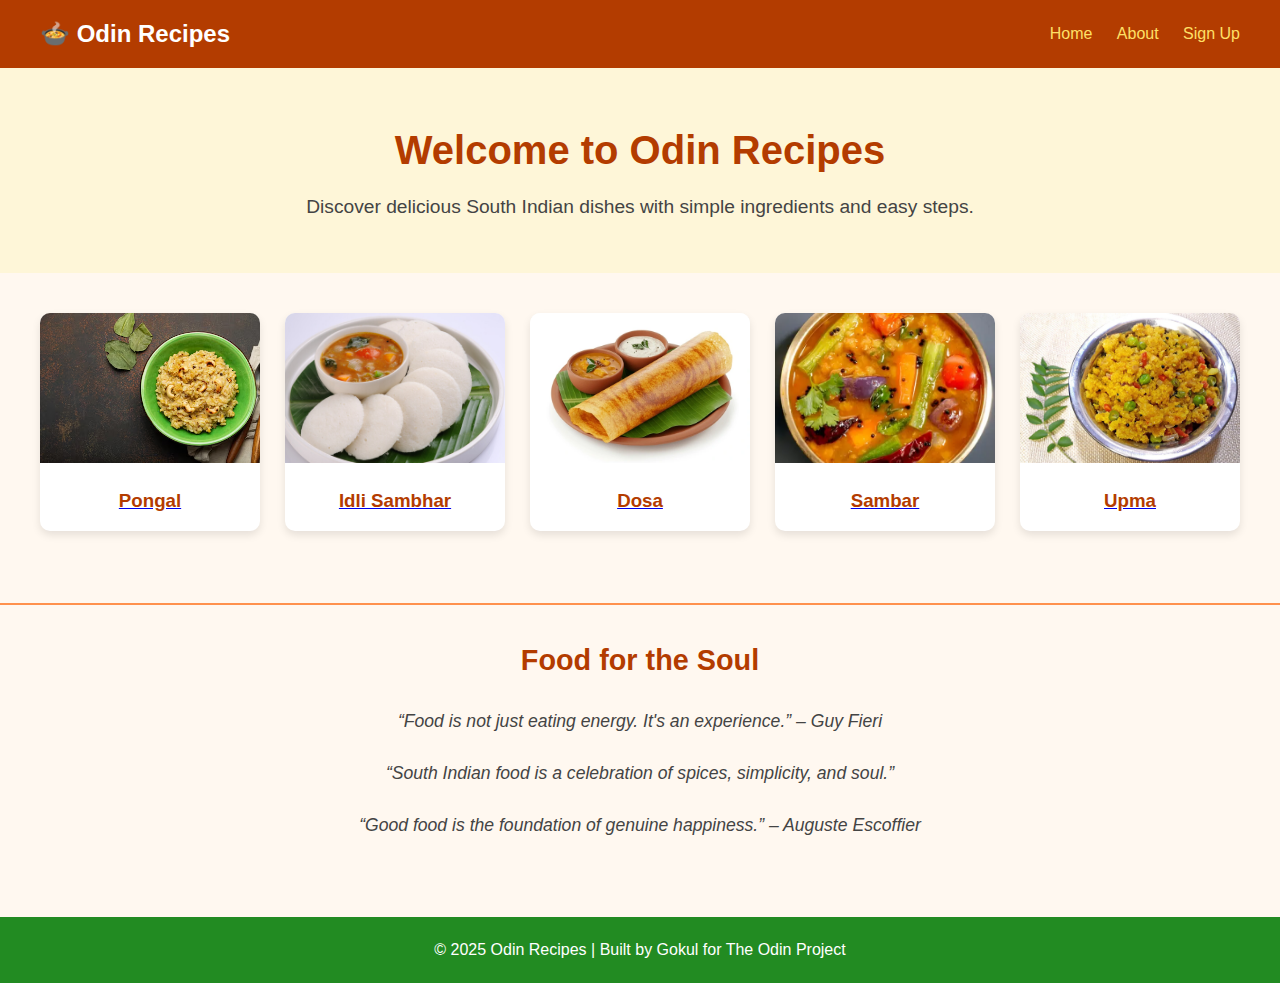
<file: index.html>
<!DOCTYPE html>
<html lang="en">

<head>
    <meta charset="UTF-8">
    <meta name="viewport" content="width=device-width, initial-scale=1.0">
    <title>Odin Recipes</title>
    <link rel="stylesheet" href="style.css">
</head>

<body>
    <!-- Header -->
    <header class="header">
        <div class="logo">🍲 Odin Recipes</div>
        <nav class="nav">
            <a href="#">Home</a>
            <a href="#">About</a>
            <a href="#">Sign Up</a>
        </nav>
    </header>

    <!-- Hero Section -->
    <section class="hero">
        <h1>Welcome to Odin Recipes</h1>
        <p>Discover delicious South Indian dishes with simple ingredients and easy steps.</p>
    </section>

    <!-- Recipes Grid -->
    <main class="recipes">
        <div class="card">
            <a href="recipes/pongal.html">
                <img src="images/ven-pongal.jpg" alt="Pongal">
                <h3>Pongal</h3>
            </a>
        </div>

        <div class="card">
            <a href="recipes/idli_sambhar.html">
                <img src="images/Idli-and-Sambar-1.jpg" alt="Idli Sambhar">
                <h3>Idli Sambhar</h3>
            </a>
        </div>

        <div class="card">
            <a href="recipes/dosa.html">
                <img src="images/dosa.jpg" alt="Dosa">
                <h3>Dosa</h3>
            </a>
        </div>

        <div class="card">
            <a href="recipes/sambar.html">
                <img src="images/sambar.jpg" alt="Sambar">
                <h3>Sambar</h3>
            </a>
        </div>

        <div class="card">
            <a href="recipes/upma.html">
                <img src="images/upma.jpg" alt="Upma">
                <h3>Upma</h3>
            </a>
        </div>
    </main>
    <section class="quotes">
        <h2>Food for the Soul</h2>
        <blockquote>
            “Food is not just eating energy. It's an experience.” – Guy Fieri
        </blockquote>
        <blockquote>
            “South Indian food is a celebration of spices, simplicity, and soul.”
        </blockquote>
        <blockquote>
            “Good food is the foundation of genuine happiness.” – Auguste Escoffier
        </blockquote>
    </section>

    <!-- Footer -->
    <footer class="footer">
        <p>© 2025 Odin Recipes | Built by Gokul for The Odin Project</p>
    </footer>
</body>

</html>
</file>
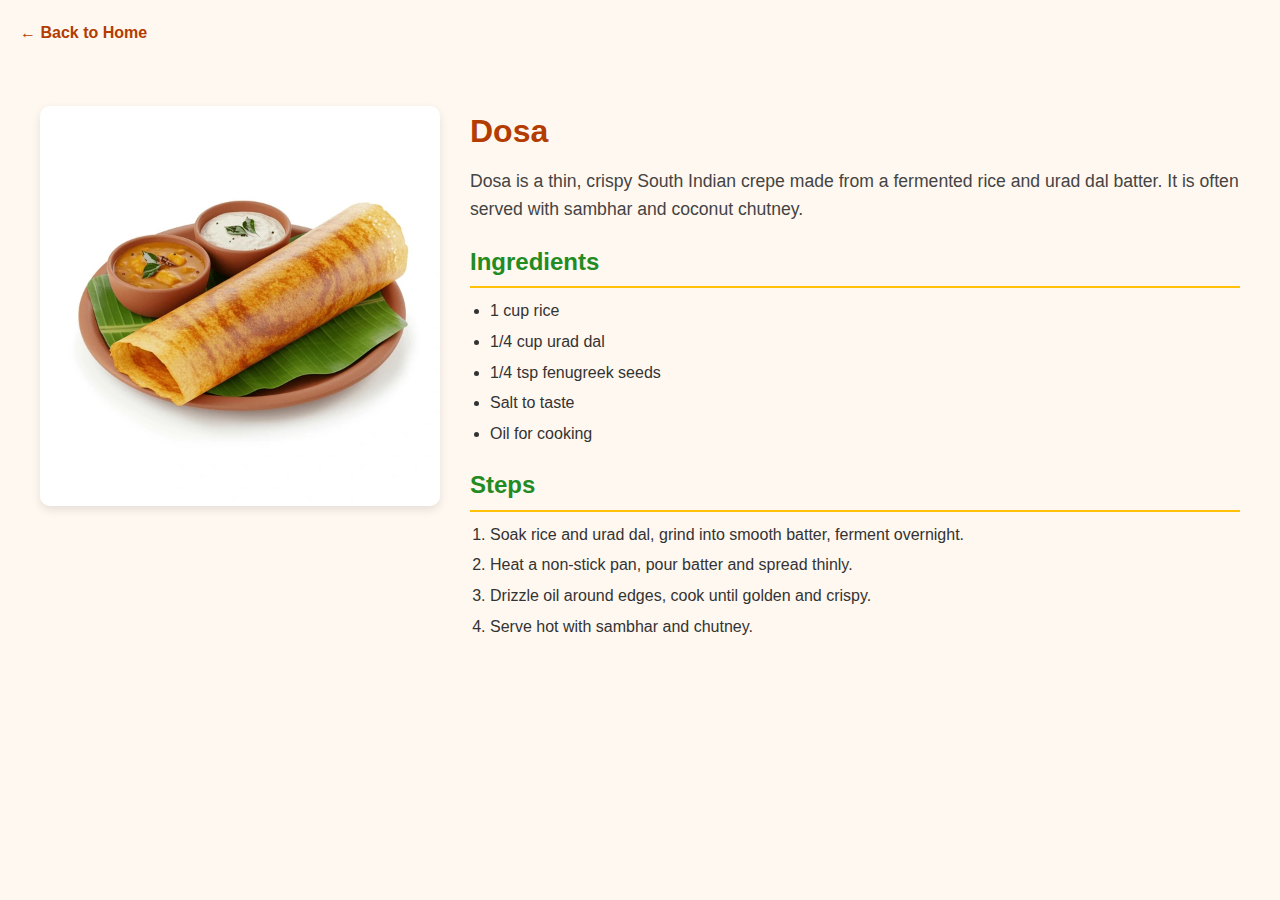
<file: recipes/dosa.html>
<!DOCTYPE html>
<html lang="en">
<head>
    <meta charset="UTF-8">
    <meta name="viewport" content="width=device-width, initial-scale=1.0">
    <title>Dosa</title>
    <link rel="stylesheet" href="../style.css">
</head>
<body>
    <a href="../index.html" class="back-link">← Back to Home</a>

<div class="recipe-container">
  <img src="../images/dosa.jpg" alt="Dosa">

  <div class="recipe-details">
    <h1>Dosa</h1>
    <p class="description">
      Dosa is a thin, crispy South Indian crepe made from a fermented rice and urad dal batter. 
      It is often served with sambhar and coconut chutney.
    </p>

    <h2>Ingredients</h2>
    <ul>
      <li>1 cup rice</li>
      <li>1/4 cup urad dal</li>
      <li>1/4 tsp fenugreek seeds</li>
      <li>Salt to taste</li>
      <li>Oil for cooking</li>
    </ul>

    <h2>Steps</h2>
    <ol>
      <li>Soak rice and urad dal, grind into smooth batter, ferment overnight.</li>
      <li>Heat a non-stick pan, pour batter and spread thinly.</li>
      <li>Drizzle oil around edges, cook until golden and crispy.</li>
      <li>Serve hot with sambhar and chutney.</li>
    </ol>
  </div>
</div>
</body>
</html>
</file>
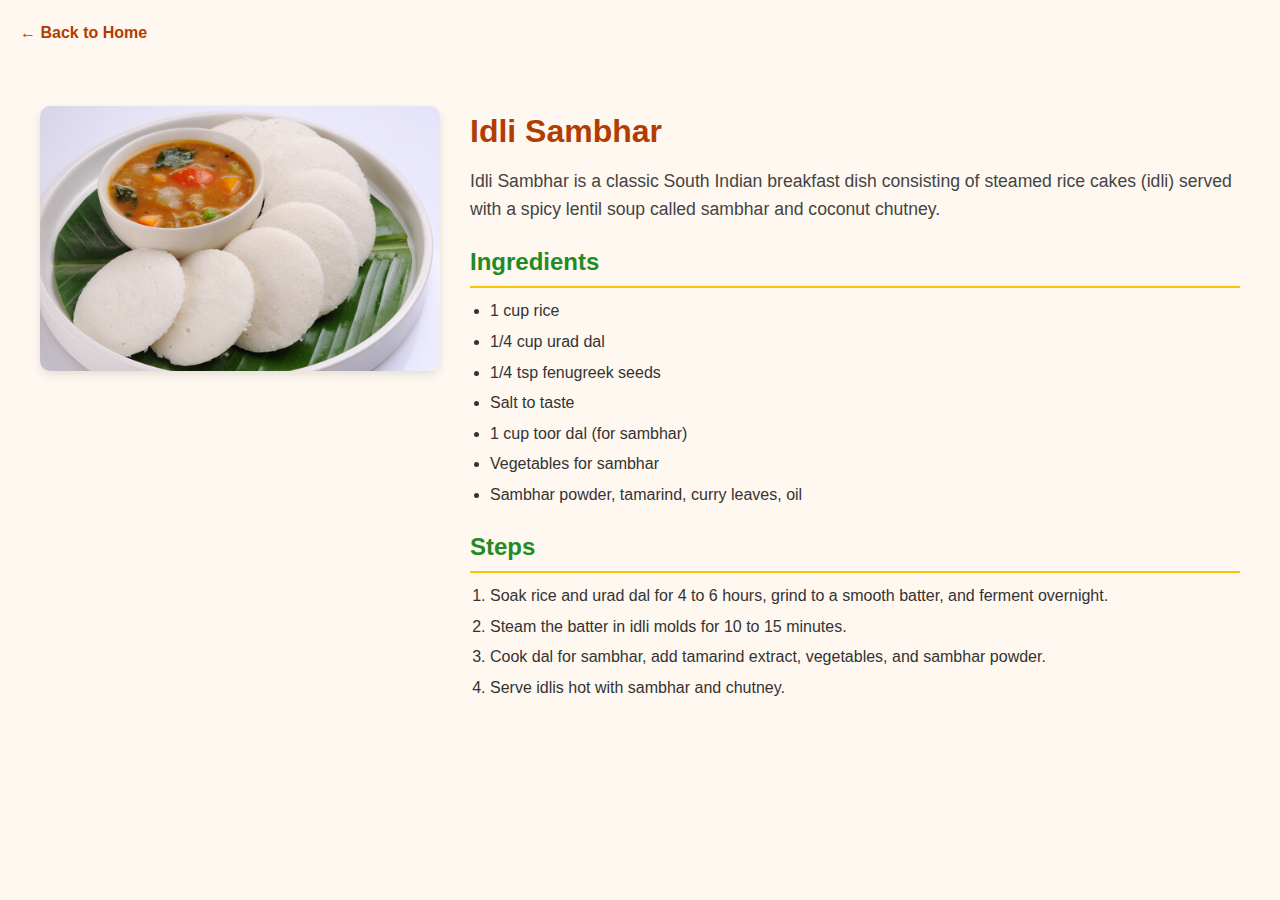
<file: recipes/idli_sambhar.html>
<!DOCTYPE html>
<html lang="en">
<head>
    <meta charset="UTF-8">
    <meta name="viewport" content="width=device-width, initial-scale=1.0">
    <title>Idli Sambhar</title>
    <link rel="stylesheet" href="../style.css">
</head>
<body>
    <a href="../index.html" class="back-link">← Back to Home</a>

<div class="recipe-container">
  <img src="../images/Idli-and-Sambar-1.jpg" alt="Idli Sambhar">

  <div class="recipe-details">
    <h1>Idli Sambhar</h1>
    <p class="description">
      Idli Sambhar is a classic South Indian breakfast dish consisting of steamed rice cakes (idli) served with a spicy lentil soup called sambhar and coconut chutney.
    </p>

    <h2>Ingredients</h2>
    <ul>
        <li>1 cup rice</li>
        <li>1/4 cup urad dal</li>
        <li>1/4 tsp fenugreek seeds</li>
        <li>Salt to taste</li>
        <li>1 cup toor dal (for sambhar)</li>
        <li>Vegetables for sambhar</li>
        <li>Sambhar powder, tamarind, curry leaves, oil</li>
    </ul>

    <h2>Steps</h2>
    <ol>
        <li>Soak rice and urad dal for 4 to 6 hours, grind to a smooth batter, and ferment overnight.</li>
        <li>Steam the batter in idli molds for 10 to 15 minutes.</li>
        <li>Cook dal for sambhar, add tamarind extract, vegetables, and sambhar powder.</li>
        <li>Serve idlis hot with sambhar and chutney.</li>
    </ol>
  </div>
</div>
</body>
</html>
</file>
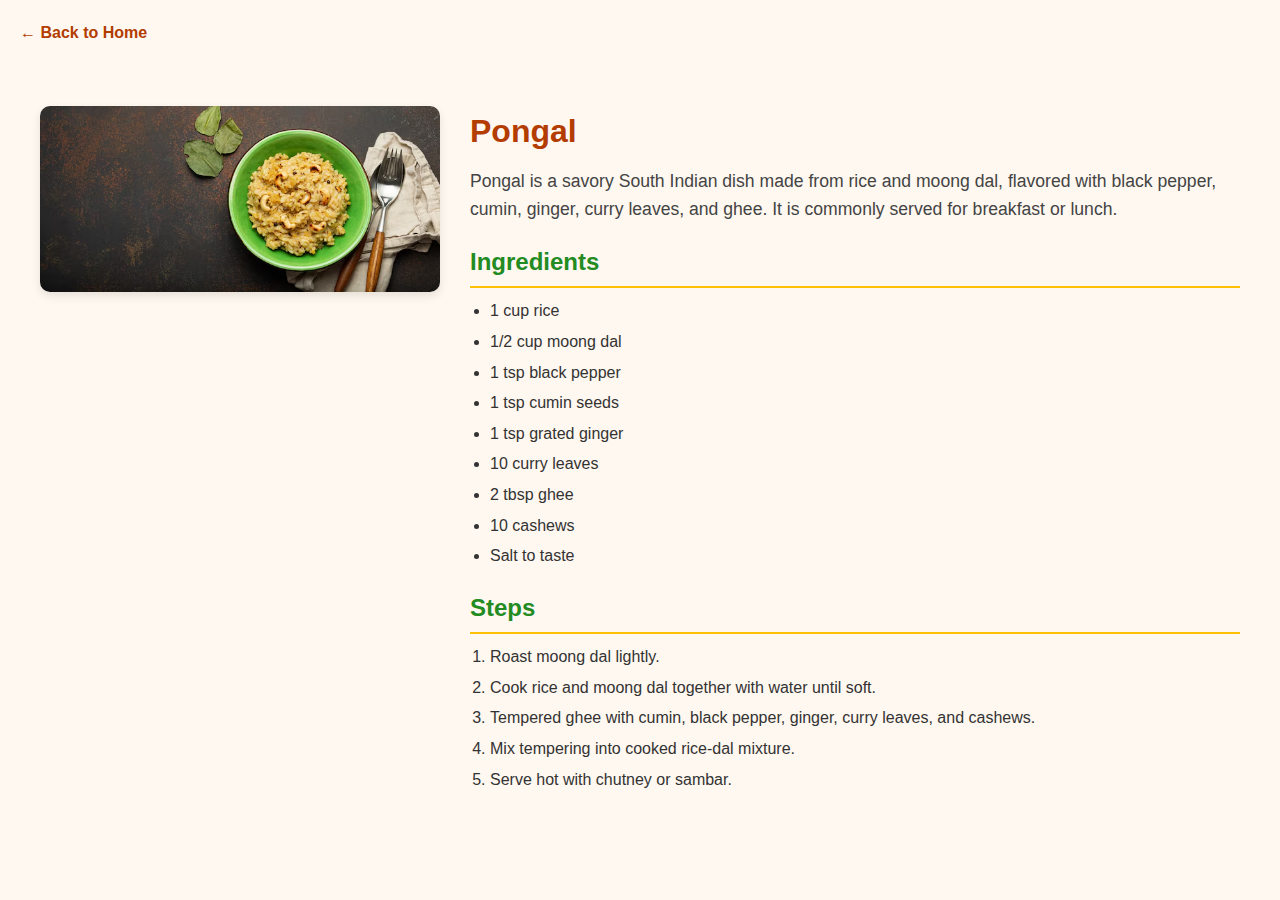
<file: recipes/pongal.html>
<!DOCTYPE html>
<html lang="en">
<head>
    <meta charset="UTF-8">
    <meta name="viewport" content="width=device-width, initial-scale=1.0">
    <title>Pongal</title>
    <link rel="stylesheet" href="../style.css">
</head>
<body>
    <a href="../index.html" class="back-link">← Back to Home</a>

<div class="recipe-container">
  <img src="../images/ven-pongal.jpg" alt="Pongal">

  <div class="recipe-details">
    <h1>Pongal</h1>
    <p class="description">
      Pongal is a savory South Indian dish made from rice and moong dal, flavored with black pepper, cumin, ginger, curry leaves, and ghee. It is commonly served for breakfast or lunch.
    </p>

    <h2>Ingredients</h2>
    <ul>
        <li>1 cup rice</li>
        <li>1/2 cup moong dal</li>
        <li>1 tsp black pepper</li>
        <li>1 tsp cumin seeds</li>
        <li>1 tsp grated ginger</li>
        <li>10 curry leaves</li>
        <li>2 tbsp ghee</li>
        <li>10 cashews</li>
        <li>Salt to taste</li>
    </ul>

    <h2>Steps</h2>
    <ol>
        <li>Roast moong dal lightly.</li>
        <li>Cook rice and moong dal together with water until soft.</li>
        <li>Tempered ghee with cumin, black pepper, ginger, curry leaves, and cashews.</li>
        <li>Mix tempering into cooked rice-dal mixture.</li>
        <li>Serve hot with chutney or sambar.</li>
    </ol>
  </div>
</div>
</body>
</html>
</file>
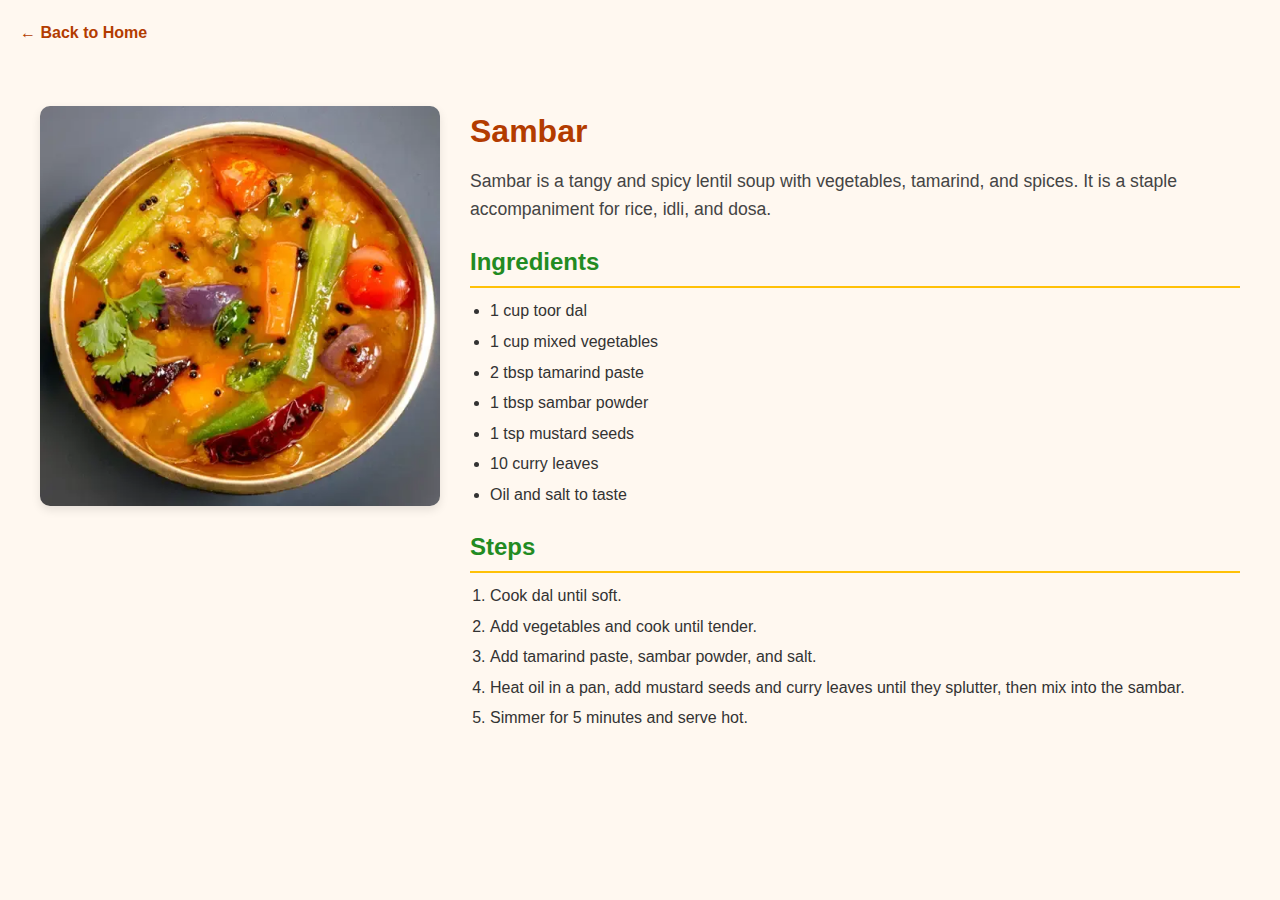
<file: recipes/sambar.html>
<!DOCTYPE html>
<html lang="en">
<head>
    <meta charset="UTF-8">
    <meta name="viewport" content="width=device-width, initial-scale=1.0">
    <title>Sambar</title>
    <link rel="stylesheet" href="../style.css">
</head>
<body>
    <a href="../index.html" class="back-link">← Back to Home</a>

<div class="recipe-container">
  <img src="../images/sambar.jpg" alt="Sambar">

  <div class="recipe-details">
    <h1>Sambar</h1>
    <p class="description">
      Sambar is a tangy and spicy lentil soup with vegetables, tamarind, and spices. It is a staple accompaniment for rice, idli, and dosa.
    </p>

    <h2>Ingredients</h2>
    <ul>
        <li>1 cup toor dal</li>
        <li>1 cup mixed vegetables</li>
        <li>2 tbsp tamarind paste</li>
        <li>1 tbsp sambar powder</li>
        <li>1 tsp mustard seeds</li>
        <li>10 curry leaves</li>
        <li>Oil and salt to taste</li>
    </ul>

    <h2>Steps</h2>
    <ol>
        <li>Cook dal until soft.</li>
        <li>Add vegetables and cook until tender.</li>
        <li>Add tamarind paste, sambar powder, and salt.</li>
        <li>Heat oil in a pan, add mustard seeds and curry leaves until they splutter, then mix into the sambar.</li>
        <li>Simmer for 5 minutes and serve hot.</li>
    </ol>
  </div>
</div>
</body>
</html>
</file>
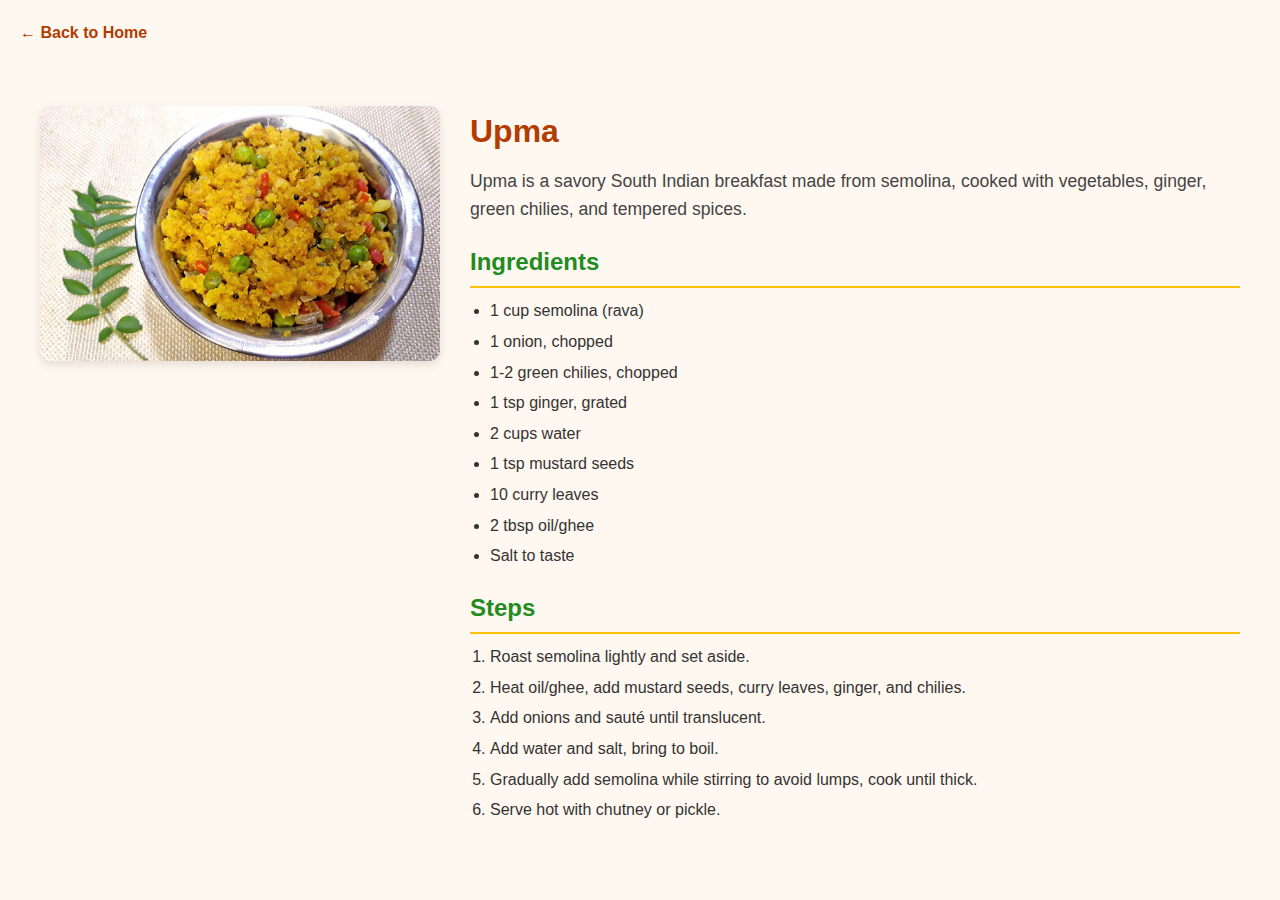
<file: recipes/upma.html>
<!DOCTYPE html>
<html lang="en">
  <head>
    <meta charset="UTF-8" />
    <meta name="viewport" content="width=device-width, initial-scale=1.0" />
    <title>Upma</title>
    <link rel="stylesheet" href="../style.css" />
  </head>
  <body>
    <a href="../index.html" class="back-link">← Back to Home</a>

    <div class="recipe-container">
      <img src="../images/upma.jpg" alt="Upma" />

      <div class="recipe-details">
        <h1>Upma</h1>
        <p class="description">
          Upma is a savory South Indian breakfast made from semolina, cooked with
          vegetables, ginger, green chilies, and tempered spices.
        </p>

        <h2>Ingredients</h2>
        <ul>
          <li>1 cup semolina (rava)</li>
          <li>1 onion, chopped</li>
          <li>1-2 green chilies, chopped</li>
          <li>1 tsp ginger, grated</li>
          <li>2 cups water</li>
          <li>1 tsp mustard seeds</li>
          <li>10 curry leaves</li>
          <li>2 tbsp oil/ghee</li>
          <li>Salt to taste</li>
        </ul>

        <h2>Steps</h2>
        <ol>
          <li>Roast semolina lightly and set aside.</li>
          <li>
            Heat oil/ghee, add mustard seeds, curry leaves, ginger, and chilies.
          </li>
          <li>Add onions and sauté until translucent.</li>
          <li>Add water and salt, bring to boil.</li>
          <li>
            Gradually add semolina while stirring to avoid lumps, cook until
            thick.
          </li>
          <li>Serve hot with chutney or pickle.</li>
        </ol>
      </div>
    </div>
  </body>
</html>
</file>
<file: style.css>
/* General Reset */
* {
  margin: 0;
  padding: 0;
  box-sizing: border-box;
}

body {
  font-family: Arial, sans-serif;
  background: #fff8f0; /* sandalwood beige */
  color: #333;
  line-height: 1.6;
}

/* Header */
.header {
  display: flex;
  justify-content: space-between;
  align-items: center;
  padding: 15px 40px;
  background: #b33c00; /* deep spice red */
  color: #fff;
}

.logo {
  font-size: 1.5rem;
  font-weight: bold;
}

.nav a {
  color: #ffe066; /* turmeric yellow */
  margin-left: 20px;
  text-decoration: none;
  font-weight: 500;
}

.nav a:hover {
  color: #fff3cd; /* lighter turmeric shade */
  text-decoration: underline;
}

/* Hero Section */
.hero {
  text-align: center;
  padding: 50px 20px;
  background: #fef6d8; /* turmeric light yellow */
}

.hero h1 {
  font-size: 2.5rem;
  margin-bottom: 10px;
  color: #b33c00; /* spice red */
}

.hero p {
  font-size: 1.2rem;
  color: #444;
}

/* Recipes Grid */
.recipes {
  display: flex;
  flex-wrap: wrap;
  justify-content: center;
  gap: 25px;
  padding: 40px 20px;
}

.card {
  background: #fff;
  border-radius: 10px;
  box-shadow: 0 4px 8px rgba(0,0,0,0.1);
  text-align: center;
  width: 220px;
  transition: transform 0.3s ease, box-shadow 0.3s ease;
}

.card:hover {
  transform: scale(1.05);
  box-shadow: 0 6px 12px rgba(0,0,0,0.2);
}

.card img {
  width: 100%;
  height: 150px;
  object-fit: cover;
  border-top-left-radius: 10px;
  border-top-right-radius: 10px;
}

.card h3 {
  padding: 15px 0;
  color: #b33c00; /* spice red */
}

/* Footer */
.footer {
  text-align: center;
  padding: 20px;
  background: #228B22; /* banana leaf green */
  color: #fff;
  margin-top: 30px;
}

/* Back link */
.back-link {
  display: inline-block;
  margin: 20px;
  color: #b33c00; /* spice red */
  text-decoration: none;
  font-weight: bold;
}

.back-link:hover {
  text-decoration: underline;
  color: #ff914d; /* softer orange highlight */
}

/* Recipe Page Layout */
.recipe-container {
  display: flex;
  flex-wrap: wrap;
  gap: 30px;
  padding: 40px;
  justify-content: center;
  align-items: flex-start;
}

.recipe-container img {
  max-width: 400px;
  border-radius: 10px;
  box-shadow: 0 4px 10px rgba(0,0,0,0.1);
}

/* Recipe Details */
.recipe-details {
  flex: 1;
  min-width: 300px;
}

.recipe-details h1 {
  font-size: 2rem;
  margin-bottom: 10px;
  color: #b33c00; /* spice red */
}

.recipe-details .description {
  margin-bottom: 20px;
  font-size: 1.1rem;
  color: #444;
}

.recipe-details h2 {
  margin-top: 20px;
  margin-bottom: 10px;
  color: #228B22; /* banana leaf green */
  border-bottom: 2px solid #ffc107; /* turmeric yellow underline */
  padding-bottom: 5px;
}

.recipe-details ul,
.recipe-details ol {
  margin-left: 20px;
  margin-bottom: 20px;
}

.recipe-details li {
  margin-bottom: 5px;
}

.quotes {
  background-color: #fff8f0;
  padding: 2rem;
  margin-top: 2rem;
  text-align: center;
  border-top: 2px solid #ff914d;
}

.quotes h2 {
  font-size: 1.8rem;
  color: #b33c00;
  margin-bottom: 1rem;
}

.quotes blockquote {
  font-style: italic;
  font-size: 1.1rem;
  color: #444;
  margin: 0.5rem 0;
  padding: 0.5rem;
}
</file>
